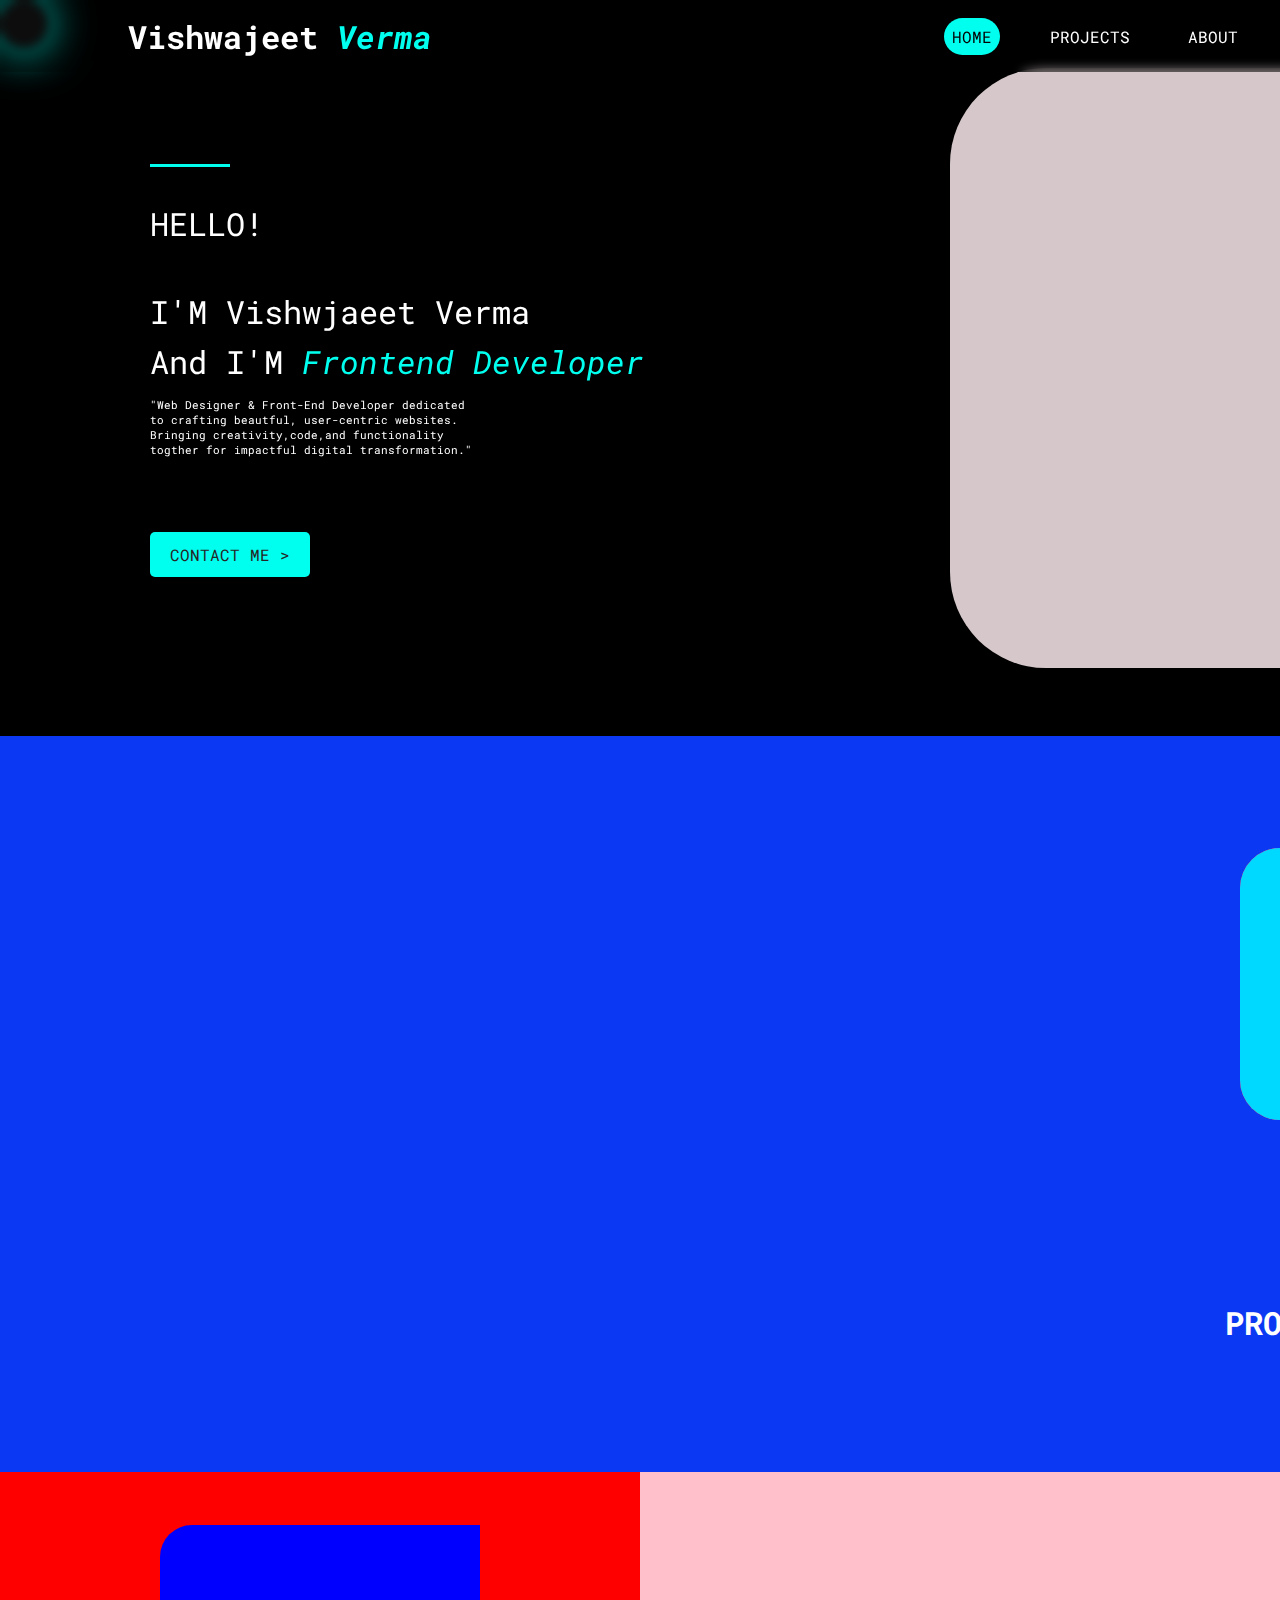
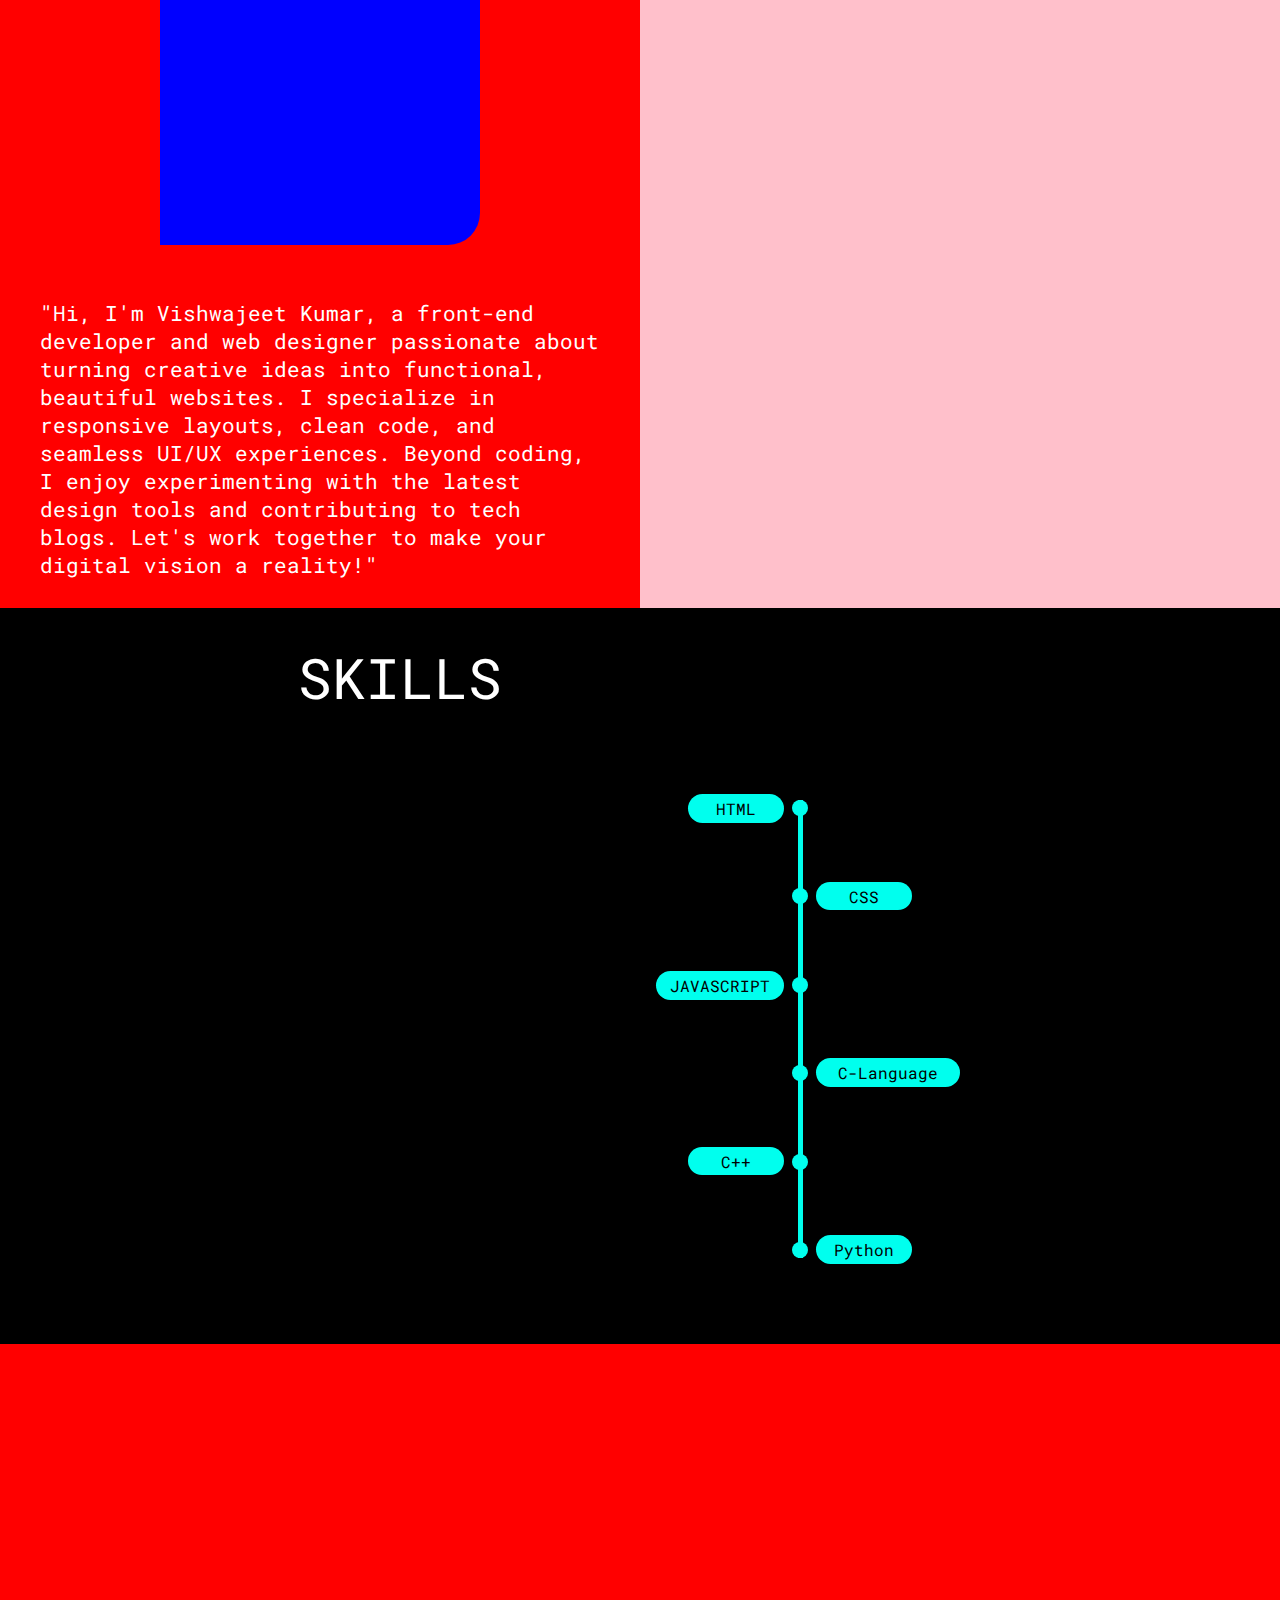
<file: portfolio.html>
<!DOCTYPE html>
<html lang="en">
<head>
    <meta charset="UTF-8">
    <meta name="viewport" content="width=device-width, initial-scale=1.0">
    <title>Portfolio</title>
    <link rel="stylesheet" href="https://cdnjs.cloudflare.com/ajax/libs/font-awesome/6.6.0/css/all.min.css" integrity="sha512-Kc323vGBEqzTmouAECnVceyQqyqdsSiqLQISBL29aUW4U/M7pSPA/gEUZQqv1cwx4OnYxTxve5UMg5GT6L4JJg==" crossorigin="anonymous" referrerpolicy="no-referrer" />
    <link rel="stylesheet" href="style.css">
</head>
<body>


    <!--//////////////// CURSOR EFFECT ////////////////-->

       <div id="cursor"></div>

    <!--//////////////// NAVBAR ////////////////-->

    <div class="navbar">
        <h1>Vishwajeet <i>Verma</i></h1>
        <div class="link">
          <a href="#home_page" class="home_page">HOME</a>
          <a href="#projects" class="projects1">PROJECTS</a>
          <a href="#about" class="about1">ABOUT</a>
          <a href="#skills" class="skills_page">SKILLS</a>
          <a href="#contact" class="contact1">CONTACT </a>
        </div>
        <div class="menu"> <i class="fa-solid fa-bars"></i></div>
    </div>


       <!-- ///////////////////// HOME PAGE ///////////////////// -->

    <div id="home_page">
        <div class="home_page_content">
            <div class="line"></div>
            <div class="hello">HELLO!</div>
            <div class="name">I'M Vishwjaeet Verma</div>
            <div class="job">And I'M <i>Frontend Developer</i> </div>
            <p>"Web Designer & Front-End Developer dedicated <br>
             to crafting beautful, user-centric websites.<br>
             Bringing creativity,code,and functionality<br> 
             togther for impactful digital transformation." </p>
             <a href="#contact" class="contact_button">CONTACT ME ></a>
             <!-- <button>CONTACT AS ></button> -->
            </div>
        <div class="my_photo"></div>
           
    </div> 
    
    
           <!-- ////////////////// PROJECTS PAGE ///////////////// --> 

           <div id="projects">

            <h1>PROJECTS MADE<br> BY ME</h1>

            <a href="http://web-y9fi.vercel.app/">
            <div class="project1"></div></a>

            <a href="http://web-y9fi.vercel.app/">
            <div class="project2"></div></a>

            <a href="http://web-y9fi.vercel.app/">
            <div class="project3"></div></a>

            <a href="http://web-y9fi.vercel.app/">
            <div class="project4"></div></a>


            <div class="blur_left"></div>
            <div class="blur_rigth"></div>
           </div>


           <!-- ////////////////// ABOUT PAGE ///////////////// --> 

            <div id="about">
                <div class="first_section">
                    <div class="my_second_photo"></div>
                    <div class="first_details">"Hi, I'm Vishwajeet Kumar, a front-end developer and web designer 
                        passionate about turning creative ideas into functional, 
                        beautiful websites. I specialize in responsive 
                         layouts, clean code, and seamless UI/UX experiences. Beyond coding,
                          I enjoy experimenting with the latest design tools and contributing 
                          to tech blogs. Let's work together to make your digital vision
                           a reality!"  
                    </div>

                </div>
                <div class="second_section"></div>
            </div>


           <!-- ////////////////// SKILLS PAGE ///////////////// --> 
                    
               <div id="skills">
                <div class="skill_text">SKILLS</div>
                <div class="skill1">HTML</div>
                <div class="skill2">CSS</div>
                <div class="skill3">JAVASCRIPT</div>
                <div class="vertical_line">
                    <div class="circle"></div>
                    <div class="circle"></div>
                    <div class="circle"></div>
                    <div class="circle"></div>
                    <div class="circle"></div>
                    <div class="circle"></div>
                </div>
                <div class="skill4">C-Language</div>
                <div class="skill5">C++</div>
                <div class="skill6">Python</div>
               </div>



           <!-- ////////////////// CONTACT PAGE ///////////////// -->


            <div id="contact"></div>

          <script src="https://cdnjs.cloudflare.com/ajax/libs/gsap/3.12.5/gsap.min.js" integrity="sha512-7eHRwcbYkK4d9g/6tD/mhkf++eoTHwpNM9woBxtPUBWm67zeAfFC+HrdoE2GanKeocly/VxeLvIqwvCdk7qScg==" crossorigin="anonymous" referrerpolicy="no-referrer"></script>
    <script src="portfolio.js"></script>
</body> 
</html>
</file>
<file: style.css>
@import url('https://fonts.googleapis.com/css2?family=Arima:wght@100..700&family=Kanit:ital,wght@0,100;0,200;0,300;0,400;0,500;0,600;0,700;0,800;0,900;1,100;1,200;1,300;1,400;1,500;1,600;1,700;1,800;1,900&family=Oswald:wght@200..700&family=Playwrite+GB+S:ital,wght@0,100..400;1,100..400&family=Poppins:ital,wght@0,100;0,200;0,300;0,400;0,500;0,600;0,700;0,800;0,900;1,100;1,200;1,300;1,400;1,500;1,600;1,700;1,800;1,900&family=Roboto+Mono:ital,wght@0,100..700;1,100..700&family=Sixtyfour+Convergence&display=swap');


*{
    margin: 0;
    padding: 0;
}
body{
    display: flex;
    flex-direction: column;
    overflow-x: hidden;
    width: 100%;
    margin: 0px;
    padding: 0px;
    height: 100%;
    background-color:#000000 ;
    font-family: "Roboto Mono", serif;
}


/* //////////////////////////////////
/////////// CURSOR EFFECT //////////
//////////////////////////////// */

#cursor{
    width: 3rem;
    height: 3rem;
    background-color: rgba(128, 128, 128, 0.164);
    position: fixed;
    border-radius: 50%;
    border: none;
    box-shadow: 0px 0px 2.5rem .4rem #00ffee;
    /* z-index: -1; */
}


/*///////////////////////////////////
///////////// NAVBAR ///////////////
/////////////////////////////////*/


.navbar{
    width: 97rem;
    height: 1.5rem;
    background-color:  rgba(0, 0, 0, 0.37);
    display: flex;
    flex-direction: row;
    align-items: center;
    padding: 1.5rem;
    font-family: "Roboto Mono", serif;
    position: fixed;
    backdrop-filter: blur(5px);
    z-index: 100;

}
.home_page{
    background-color: #00ffee;
    color: #000000;
}
h1{
    color: white;
    font-size: 2rem;
    margin-left: 6.5rem;
}
i{
    color: #00ffee;
}
a{
    margin-left:2rem ;
}
.link{
margin-left: 30rem;
}
a{
    text-decoration: none;
    color: white;
    width: 2rem;
    height: 1rem;
    padding: .5rem;
    border-radius: 3.2rem;
    font-size: 1rem;
    transition: .5s;
}
a:hover{
    background-color: #00ffee;
    box-shadow: 0px 0px 2.5rem .4rem #00ffee;
    color: #000000;
    cursor:pointer ;

}
.menu{  
    font-size: 1.5rem; 
    color: white;
    position: relative;
    display: none;
}

/* ////////////////////////////////////////
//////////////// HOME PAGE //////////////
////////////////////////////////////// */

#home_page{ 
    width: 100rem;
    height:46rem;
    display: flex;
    flex-direction: row;
    justify-content: space-around;
    /* background-color: blueviolet; */
    align-items: center;
}
.line{
    width: 5rem;
    height: .2rem;
    background-color: #00ffee;
    position: relative;
    top: 6rem;
}
.hello{
    font-size: 2rem;
    color: white;
    position: relative;
    top: 6.2rem;
    font-family: "Roboto Mono", serif;
    margin-top: 2rem;
}
.name{
    color: white;
    font-size: 2rem;
    position: relative;
    top: 7.5rem;
    margin-top: 1.5rem;
    font-family: "Roboto Mono", serif;

}
.home_page_content{
    /* background-color: pink; */
    width: 31.2rem;
    height: 37.5rem;
}
.job{
    color: white;
    font-size: 2rem;
    position: relative;
    top: 7.9rem;
    font-family: "Roboto Mono", serif;

}
p{
    color: white;
    font-size: .7rem;
    position: relative;
    top: 8.8rem;
    font-family: "Roboto Mono", serif;

}
.contact_button{
    width: 9rem;
    height:1.8rem;
    background-color: #00ffee;
    color: rgb(37, 37, 37);
    border-radius: 5px;
    position: relative;
    top: 13.5rem;
    margin: 0px;
    display: block;
    display: flex;
    justify-content: center;
    align-items: center;
}
.my_photo{
    width: 31.2rem;
    height: 37.5rem;
    background-color: rgb(214, 200, 202);
    border-radius: 6rem;
}


/* ///////////////////////////////////
///////////// PROJECTS PAGE //////////
///////////////////////////////// */


#projects{
    width: 100rem;
    height:46rem;
    background-color: rgb(11, 57, 243);
    display: flex;
    justify-content: center;
    align-items: center;
    justify-content: end;
    overflow: hidden;
    /* position: relative; */
    text-align: end;
    animation-name: projectslider;
    animation-duration: 3 s;
}
/* .projects1{
    background-color: #00ffee;
    color: #000000;
} */
#projects h1{
    position: relative;
    top: 15rem;
}
 #projects a {
    margin: 0px;
    padding: 0px;
    left: 0px;
 }
 #projects a:hover{
    background-color: rgb(0, 0, 0);
    border: #000000;
    box-shadow: none;
 }

/* .blur_left{
    width: 25rem;
    height: 31.25rem;
    background-color: rgb(255, 0, 255);
    border-radius: 2.5rem;
    /* position: relative; 
}
/* .blur_right{
    width: 25rem;
    height: 31.25rem;
    background-color: rgb(255, 123, 0);
    border-radius: 2.5rem;
    /* position: relative; 
} */ 
.project1{
    width: 12rem;
    height: 17rem;
    background-color: red;
    border-radius: 2.5rem;
    position: relative;
    left: -14.5rem;
    top: -15.5rem;
    animation-name:projectslider ;
    animation-duration: 4s;
    /* animation-iteration-count: infinite; */
    animation-fill-mode: forwards;
}
.project1:hover{
    animation-name: abcd;
}
.project2{
    width: 12rem;
    height: 17rem;
    background-color: rgb(35, 136, 82);
    border-radius: 2.5rem;
    position: relative;
    left: 25.625rem;
    left: -16.5rem;
    top: -15.5rem;
    animation-name:projectslider ;
    animation-duration: 4s;
    animation-iteration-count: infinite;
    animation-delay:1.5s;
}
.project3{
    width: 12rem;
    height: 17rem;
    background-color: rgb(255, 0, 221);
    border-radius: 2.5rem;
    position: relative;
    left: -18.5rem;
    top: -15.5rem;
    animation-name:projectslider ;
    animation-duration: 4s;
    animation-iteration-count: infinite;
    animation-delay:4s;
}
.project4{
    width: 12rem;
    height: 17rem;
    background-color: rgb(0, 217, 255);
    border-radius: 2.5rem;
    position: relative;
    left: -20.5rem;
    top: -15.5rem;
    animation-name:projectslider ;
    animation-duration: 4s;
    animation-iteration-count: infinite;
    animation-delay: 6s;
}
@keyframes projectslider {
 50% {
    width:25rem ;
    height:31.25rem ;
    top:-11rem;
    left: -57rem;
 }
 100%{
    width:40rem ;
    height:50.25rem ;
    top:-4rem;
    left: -115rem;
 }
    
}

/* ///////////////////////////////////
///////////// ABOUT PAGE ////////////
///////////////////////////////// */


#about{
    width: 100rem;
    height:46rem;
    background-color: rgb(203, 209, 20);
    display: flex;
    flex-direction: row;
}
/* .about1{
    background-color: #00ffee;
    color: #000000;
} */
 .first_section{
    width: 40rem;
    height: 48rem;
    color: white;
    font-size: 1.3rem;
    background-color: red;
    display: flex;
    flex-direction: column;
    justify-content: center;
    align-items: center;
    justify-content: space-evenly;
 }
 .first_details{
    width: 35rem;
    height: 18rem;
    /* background-color: blueviolet; */
 }
 .my_second_photo{
    width: 20rem;
    height: 20rem;
    border-radius: 2rem 0px 2rem 0px;
    background-color: blue;

 }
.second_section{
    width: 60rem;
    height: 46rem;
    background-color: pink;
}


/* ///////////////////////////////////
///////////// SKILLS PAGE //////////
///////////////////////////////// */


#skills{
    width: 100rem;
    height:46rem;
    background-color: rgb(0, 0, 0);
    color: white;
}
/* .skills1{
    background-color: #00ffee;
    color: #000000;
} */
#skills{
    display: flex;
    flex-direction: column;
    justify-content: center;
    align-items: center;
}
.skill_text{
    position: relative;
    font-size:3.5rem ;
    margin-top: 2rem;
    left: -25rem;
}
.vertical_line{
    width: .3125rem;
    height: 32rem ;
    background-color: #00ffee;
    display: flex;
    flex-direction: column;
    align-items: center;
    justify-content: space-between;

}
.circle{
    width: 1rem;
    height: 1rem;
    border-radius: 50%;
    background-color: #00ffee;
}
.skill1{
    width: 6rem;
    height: 2rem;
    color: rgb(0, 0, 0);
    background-color: #00ffee;
    position: relative;
    top: 5rem;
    left: -4rem;
    border-radius: 2rem;
    display: flex;
    align-items: center;
    justify-content: center;
}
.skill2{
    width: 6rem;
    height: 2rem;
    color: rgb(0, 0, 0);
    background-color: #00ffee;
    position: relative;
    top: 8.7rem;
    left: 4rem;
    border-radius: 2rem;
    display: flex;
    align-items: center;
    justify-content: center;
}
.skill3{
    width: 6rem;
    height: 2rem;
    color: rgb(0, 0, 0);
    background-color: #00ffee;
    position: relative;
    padding-left: 1rem;
    padding-right: 1rem;
    top: 12.5rem;
    left: -5rem;
    border-radius: 2rem;
    display: flex;
    align-items: center;
    justify-content: center;
}
.skill4{
    width: 7rem;
    height: 2rem;
    padding-left: 1rem;
    padding-right: 1rem;
    color: rgb(0, 0, 0);
    background-color: #00ffee;
    position: relative;
    top: -12.5rem;
    left: 5.5rem;
    border-radius: 2rem;
    display: flex;
    align-items: center;
    justify-content: center;
}
.skill5{
    width: 6rem;
    height: 2rem;
    color: rgb(0, 0, 0);
    background-color: #00ffee;
    position: relative;
    top: -8.75rem;
    left: -4rem;
    border-radius: 2rem;
    display: flex;
    align-items: center;
    justify-content: center;
}
.skill6{
    width: 6rem;
    height: 2rem;
    color: rgb(0, 0, 0);
    background-color: #00ffee;
    position: relative;
    top: -5rem;
    left: 4rem;
    border-radius: 2rem;
    display: flex;
    align-items: center;
    justify-content: center;
}
/* ///////////////////////////////////
///////////// CONTACT PAGE //////////
///////////////////////////////// */

#contact{
    width: 100rem;
    height:46rem;
    background-color: red;
}
/* .contact1{
    background-color: #00ffee;
    color: #000000;
} */










/* ////////////////////////////////////////
////////////// Responsive ////////////////
////////////////////////////////////// */


@media(max-width:998px){
    html{
        font-size: 60%;
    }
}
@media(max-width:700px){
    html{
        font-size:40% ;
    }
}


/* //////////////////////////
///////// MOBILE ///////////
//////////////////////// */


@media(max-width:480px){
    html{
        font-size:30% ;
    }

    .menu{
        display: block;
        position: relative;
        left: 130px;
    }
    a{
        display: none;
    }

    #home_page{
        display: flex;
        margin: 0px;
        height: 60rem ;
        flex-direction: column-reverse;
        justify-content: center;
        align-items: center;
        /* position: absolute; */
    }
    .my_photo{
      padding: 0px;
      width: 25rem;
      height: 25rem;
      border-radius: 50%;
    }
   .home_page_content{
    display: flex;
    margin:0px;
    padding: 0px;
    flex-direction: column;
    /* justify-content: center;   */
    align-items: center;
    font-size: 60px;
 }
}
</file>
